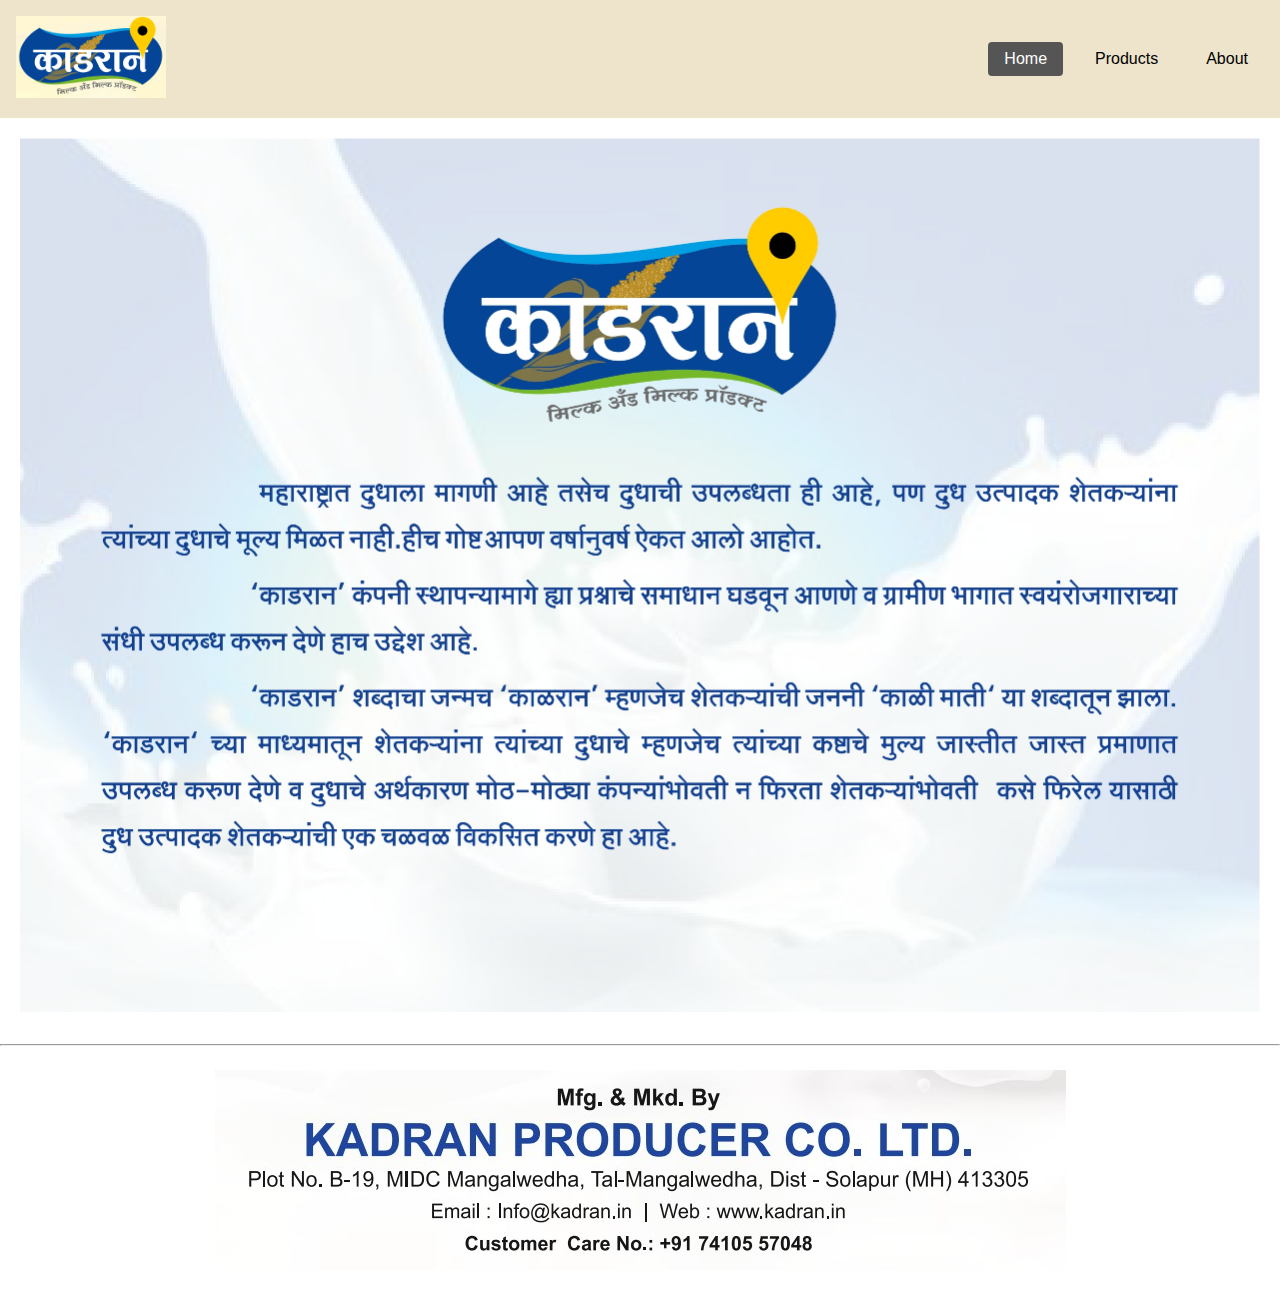
<file: index.html>
<!DOCTYPE html>
<html lang="en">
<head>
    <meta charset="UTF-8">
    <meta name="viewport" content="width=device-width, initial-scale=1.0, maximum-scale=1.0, user-scalable=no" />
    <link rel="icon" href="images/kadran-logo.png" type="image/png">
    <link rel="stylesheet" href="css/styles.css">
    <title>Kadran Milk</title>
</head>
<body>
    <header>
        <nav>
            <div class="logo">
                <img src="images/kadran-logo.png" alt="Kadran Logo">
            </div>
            <ul class="nav-links">
                <li><a href="index.html" class="active">Home</a></li>
                <li><a href="products.html">Products</a></li>
                <li><a href="info.html">About</a></li>
            </ul>
        </nav>
    </header>
    <main>
        <img src="images/Kadran Brochure_page-0003.jpg" alt="Brochure" class="main-image">
    </main>
    <hr>
    <footer>
        <img src="images/contact.jpg" alt="Contact">
    </footer>
</body>
</html>
</file>
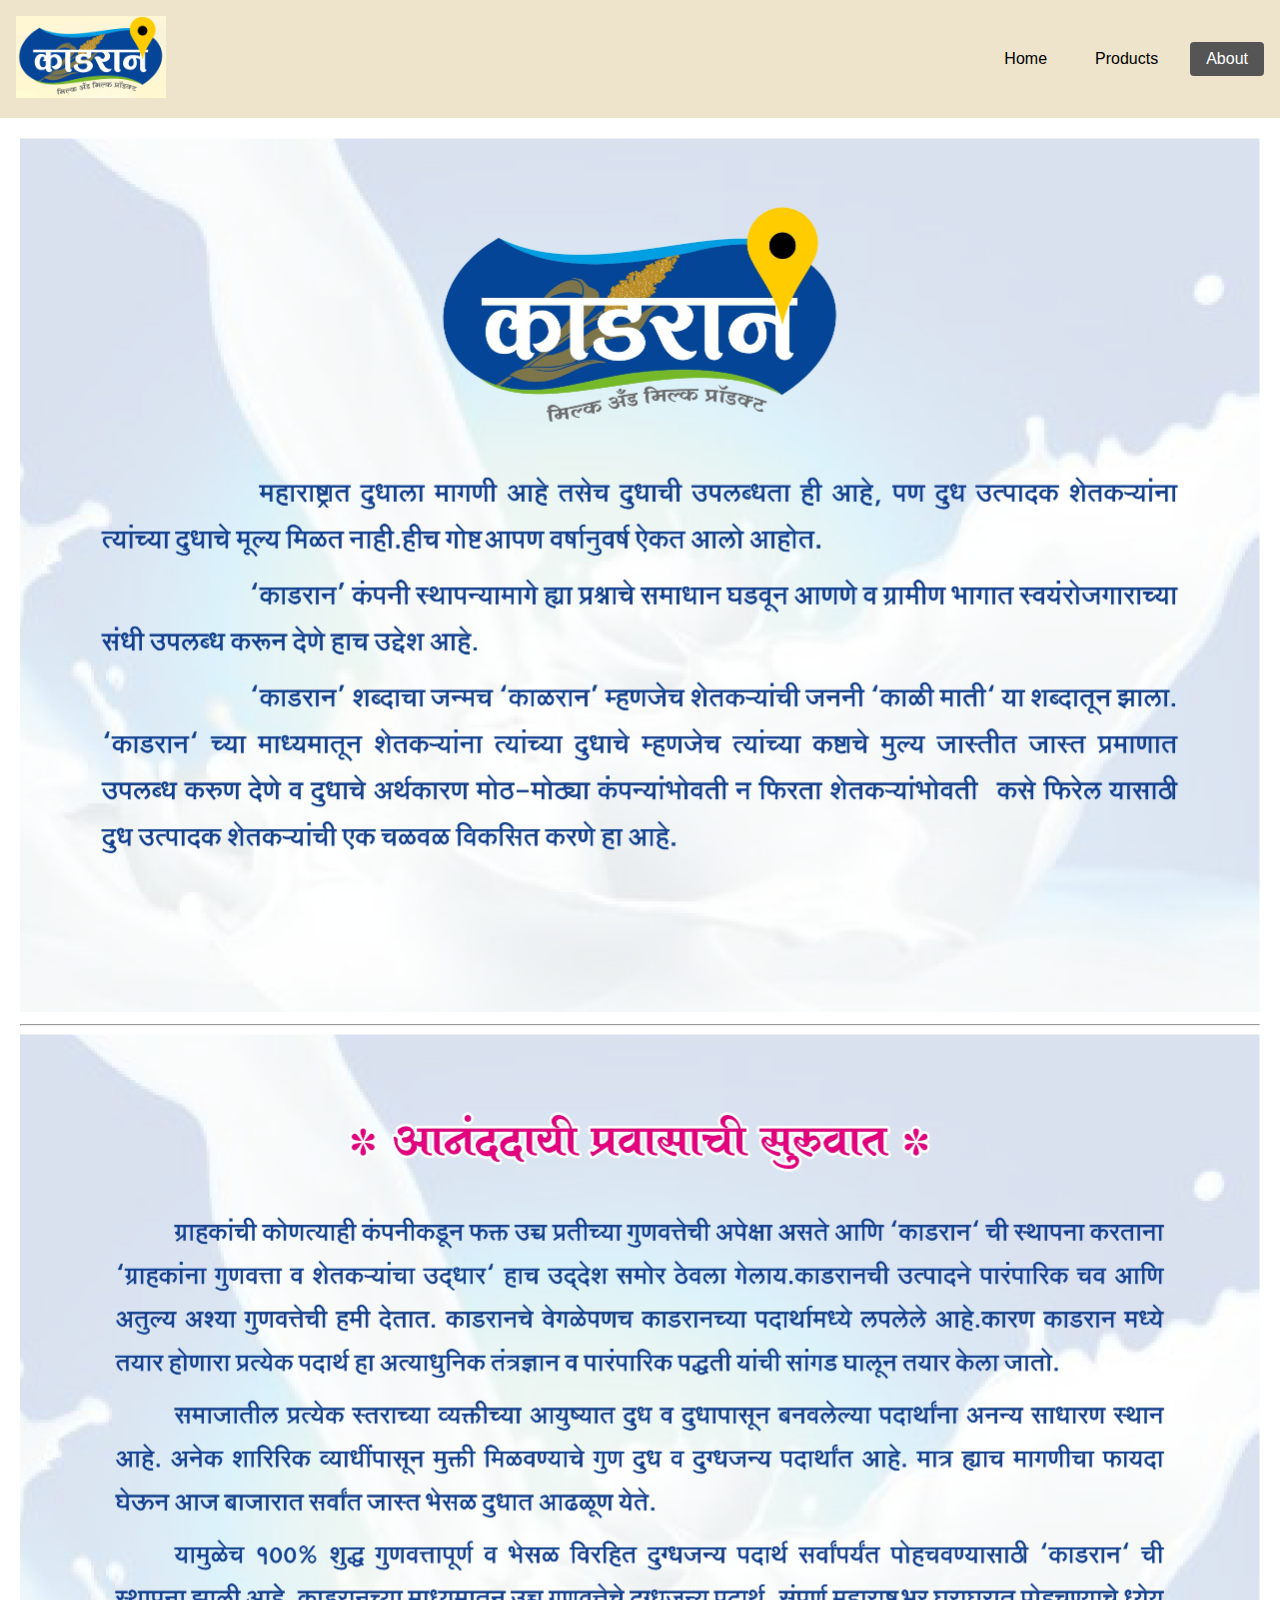
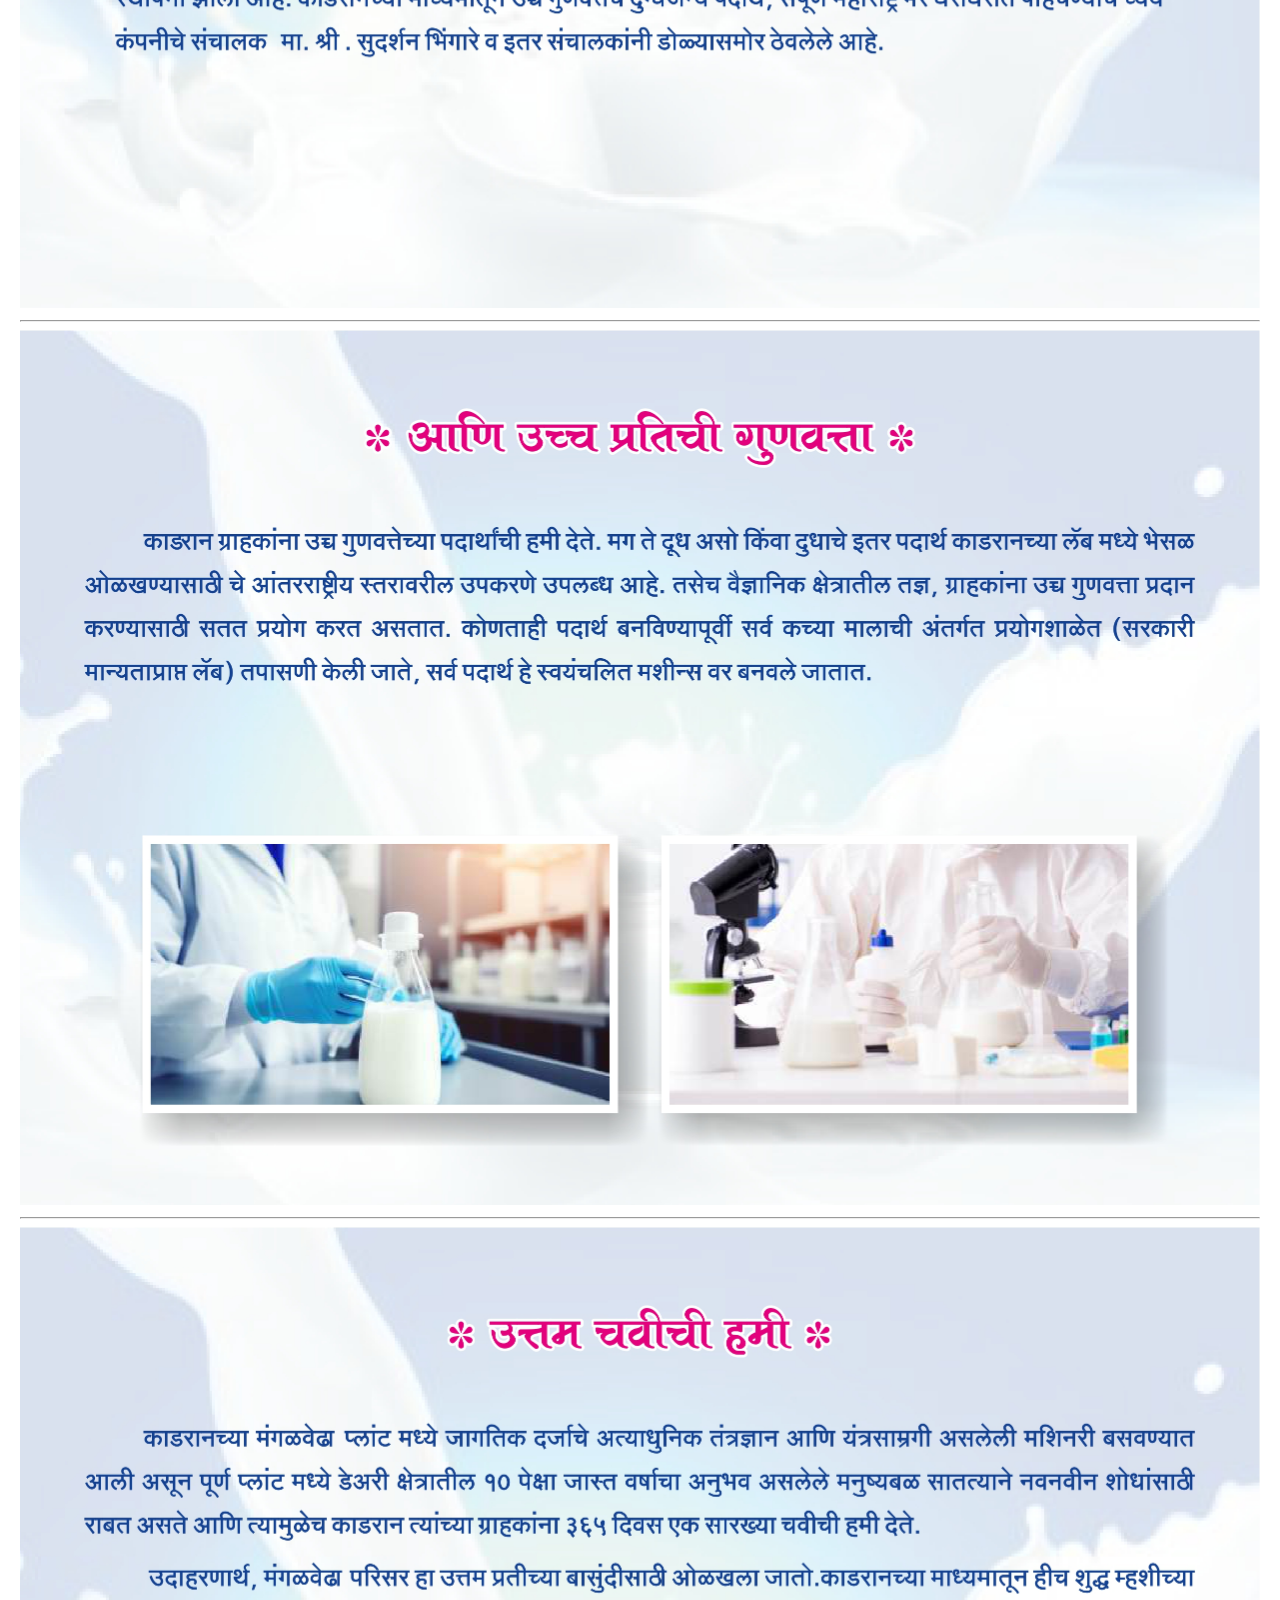
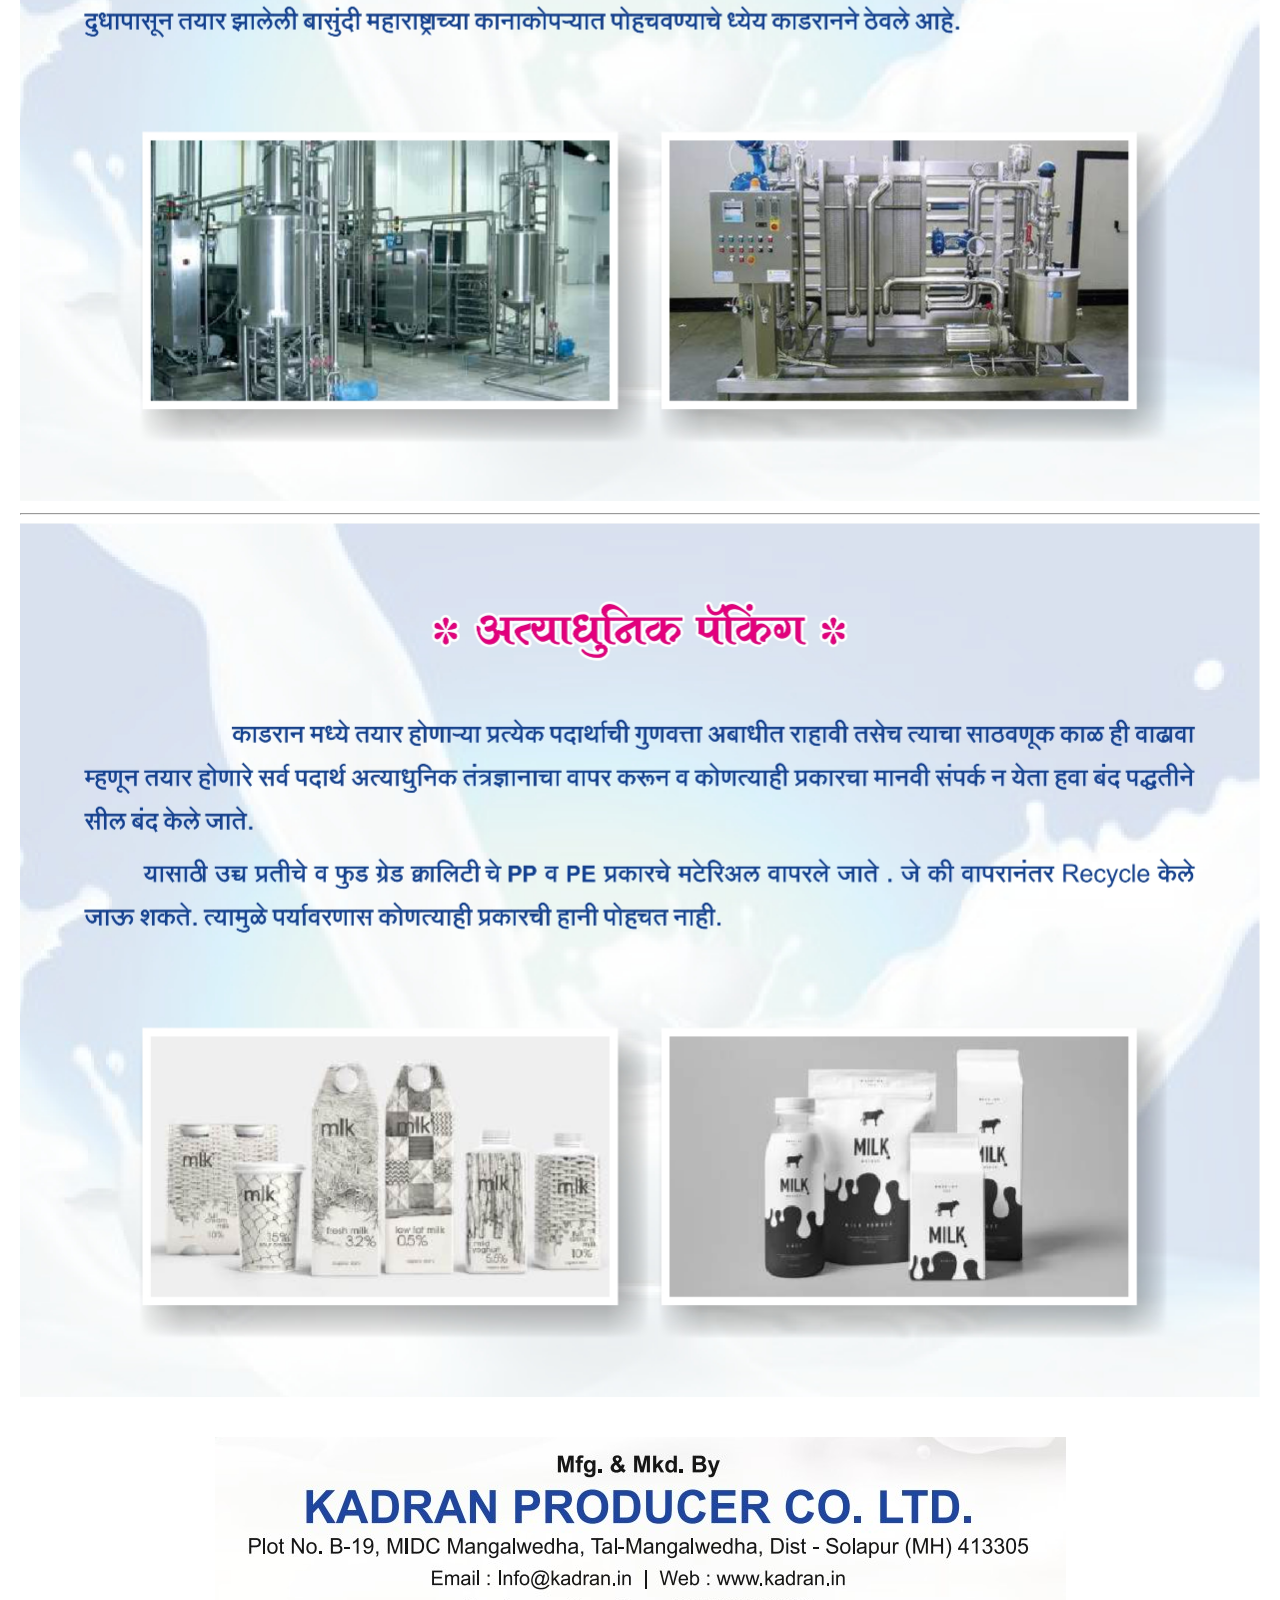
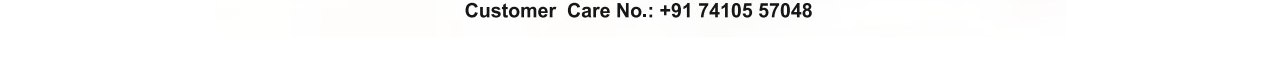
<file: info.html>
<!DOCTYPE html>
<html lang="en">
<head>
    <meta charset="UTF-8">
    <meta name="viewport" content="width=device-width, initial-scale=1.0, maximum-scale=1.0, user-scalable=no">
    <link rel="stylesheet" href="css/styles.css">
    <link rel="icon" href="images/kadran-logo.png" type="image/png">
    <title>Kadran Milk</title>
</head>
<body>
    <header>
        <nav>
            <div class="logo">
                <img src="images/kadran-logo.png" alt="Kadran Logo">
            </div>
            <ul class="nav-links">
                <li><a href="index.html">Home</a></li>
                <li><a href="products.html">Products</a></li>
                <li><a href="info.html" class="active">About</a></li>
            </ul>
        </nav>
    </header>
    <main>
        <div class="image-container">
            <img src="images/Kadran Brochure_page-0003.jpg" alt="Brochure Page 3">
        </div>
        <hr>
        <div class="image-container">
            <img src="images/Kadran Brochure_page-0005.jpg" alt="Brochure Page 5">
        </div>
        <hr>
        <div class="image-container">
            <img src="images/Kadran Brochure_page-0009.jpg" alt="Brochure Page 9">
        </div>
        <hr>
        <div class="image-container">
            <img src="images/Kadran Brochure_page-0007.jpg" alt="Brochure Page 7">
        </div>
        <hr>
        <div class="image-container">
            <img src="images/Kadran Brochure_page-0011.jpg" alt="Brochure Page 11">
        </div>
    </main>
    <footer>
        <img src="images/contact.jpg" alt="Contact">
    </footer>
</body>
</html>
</file>
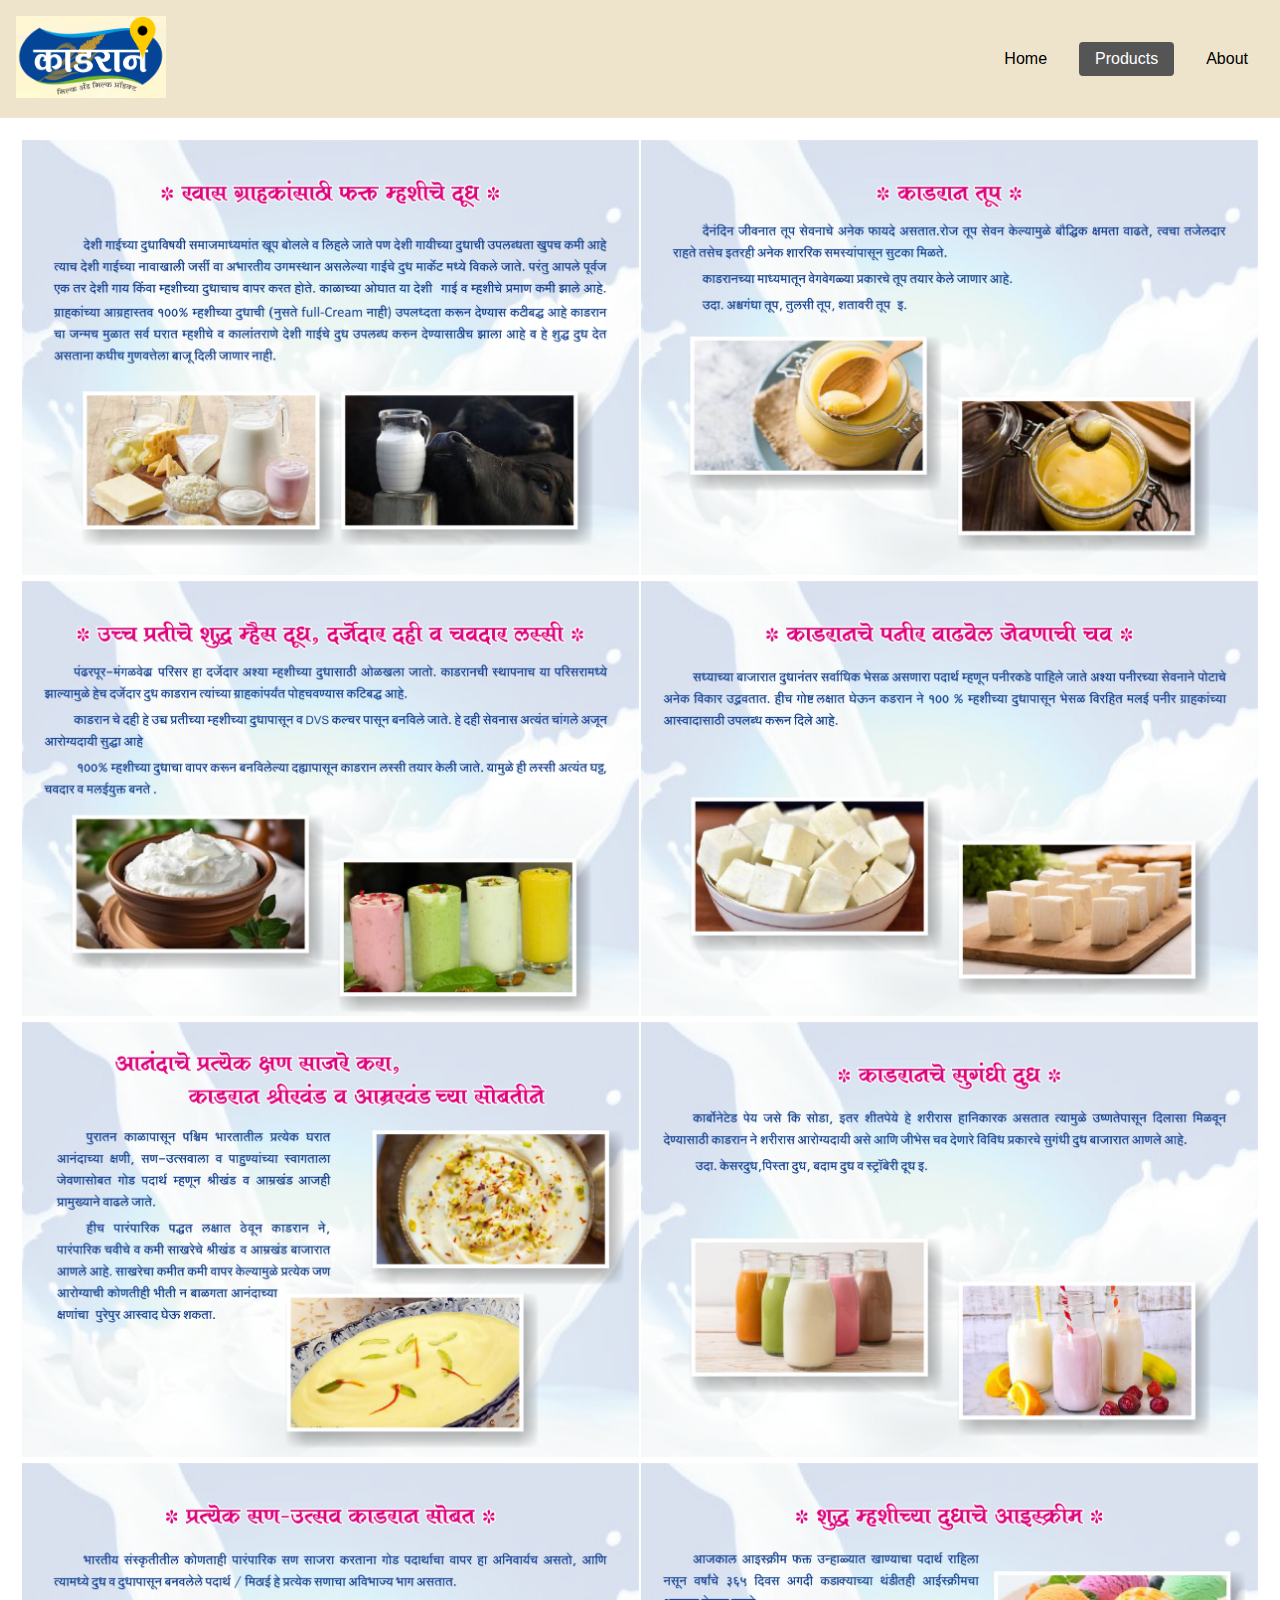
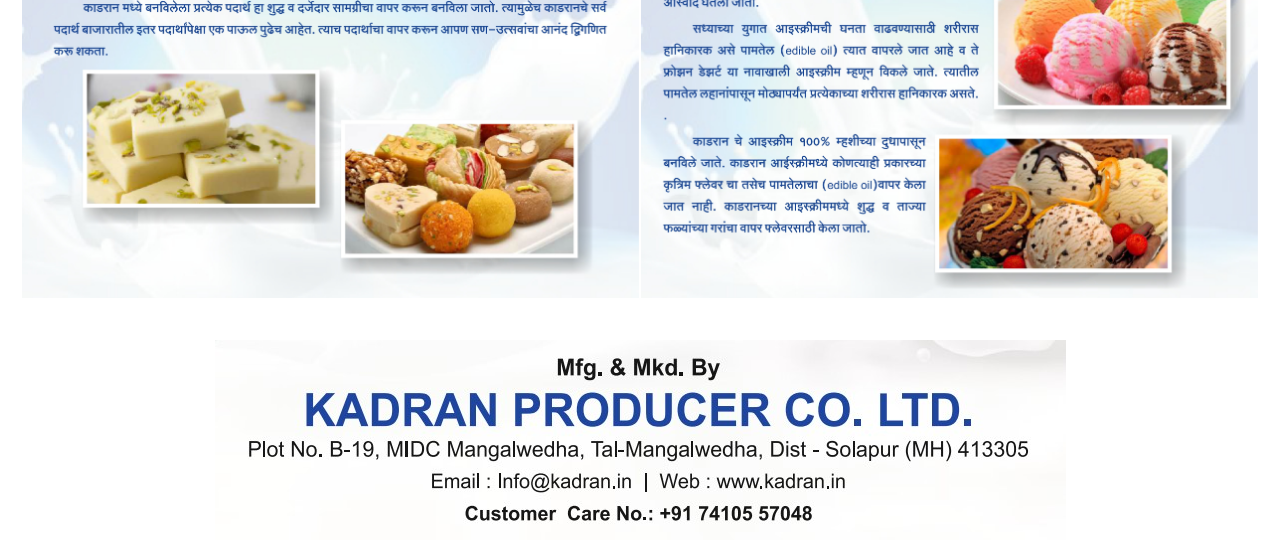
<file: products.html>
<!DOCTYPE html>
<html lang="en">
<head>
    <meta charset="UTF-8">
    <meta name="viewport" content="width=device-width, initial-scale=1.0, maximum-scale=1.0, user-scalable=no">
    <link rel="stylesheet" href="css/styles.css">
    <link rel="icon" href="images/kadran-logo.png" type="image/png">
    <title>Kadran Milk</title>
</head>
<body>
    <header>
        <nav>
            <div class="logo">
                <img src="images/kadran-logo.png" alt="Kadran Logo">
            </div>
            <ul class="nav-links">
                <li><a href="index.html">Home</a></li>
                <li><a href="products.html" class="active">Products</a></li>
                <li><a href="info.html">About</a></li>
            </ul>
        </nav>
    </header>
    <main>
        <table class="product-table">
            <tr>
                <td><img src="images/Kadran Brochure_page-0012.jpg" alt="Buffalo milk"></td>
                <td><img src="images/Kadran Brochure_page-0013.jpg" alt="Ghee"></td>
            </tr>
            <tr>
                <td><img src="images/Kadran Brochure_page-0016.jpg" alt="Curd & tasty Yogurt"></td>
                <td><img src="images/Kadran Brochure_page-0019.jpg" alt="Cheese"></td>
            </tr>
            <tr>
                <td><img src="images/Kadran Brochure_page-0017.jpg" alt="Shrikhand & Amrakhand"></td>
                <td><img src="images/Kadran Brochure_page-0018.jpg" alt="Fragrant milk"></td>
            </tr>
            <tr>
                <td><img src="images/Kadran Brochure_page-0014.jpg" alt="Sweets"></td>
                <td><img src="images/Kadran Brochure_page-0015.jpg" alt="Ice cream"></td>
            </tr>
        </table>
    </main>
    <footer>
        <img src="images/contact.jpg" alt="Contact">
    </footer>
</body>
</html>
</file>
<file: css/styles.css>
/* Basic Reset */
body, h1, h2, h3, p, ul, li, table, td {
    margin: 0;
    padding: 0;
    box-sizing: border-box;
}

/* Body styling */
body {
    font-family: Arial, sans-serif;
    margin: 0;
    padding: 0;
}

/* Header styling */
header {
    background-color: #EDE4CB;
}

/* Navigation styling */
nav {
    display: flex;
    justify-content: space-between;
    align-items: center;
    padding: 1rem;
    background-color: #EDE4CB; /* Ensure the background color matches the header */
}

.logo img {
    width: 150px; /* Adjust as needed */
    height: auto;
}

/* Navigation links styling */
.nav-links {
    list-style: none;
    display: flex;
    gap: 1rem;
}

.nav-links li {
    display: inline;
}

.nav-links a {
    color: #000;
    text-decoration: none;
    padding: 0.5rem 1rem;
    display: block;
    font-size: 1rem; /* Base font size */
}

.nav-links a.active, .nav-links a:hover {
    background-color: #555;
    color: #fff;
    border-radius: 4px;
}

/* Main content styling */
main {
    padding: 20px;
    text-align: center;
}

.main-image, .image-container img, .product-table img {
    max-width: 100%;
    height: auto;
}

/* Footer styling */
footer {
    text-align: center;
    padding: 1rem;
}

footer img {
    max-width: 100%;
    height: auto;
}

/* Responsive design for mobile */
@media (max-width: 768px) {
    nav {
        flex-direction: column;
        align-items: center;
    }

    .logo img {
        width: 120px; /* Adjust size for mobile */
    }

    .nav-links {
        flex-direction: column;
        gap: 0;
        width: 100%;
    }

    .nav-links li {
        width: 100%;
    }

    .nav-links a {
        padding: 1rem;
        width: 100%;
        text-align: center;
        font-size: 1rem;
    }
}

@media (max-width: 480px) {
    .logo img {
        width: 100px;
    }

    .nav-links a {
        font-size: 0.875rem;
    }
}
</file>
